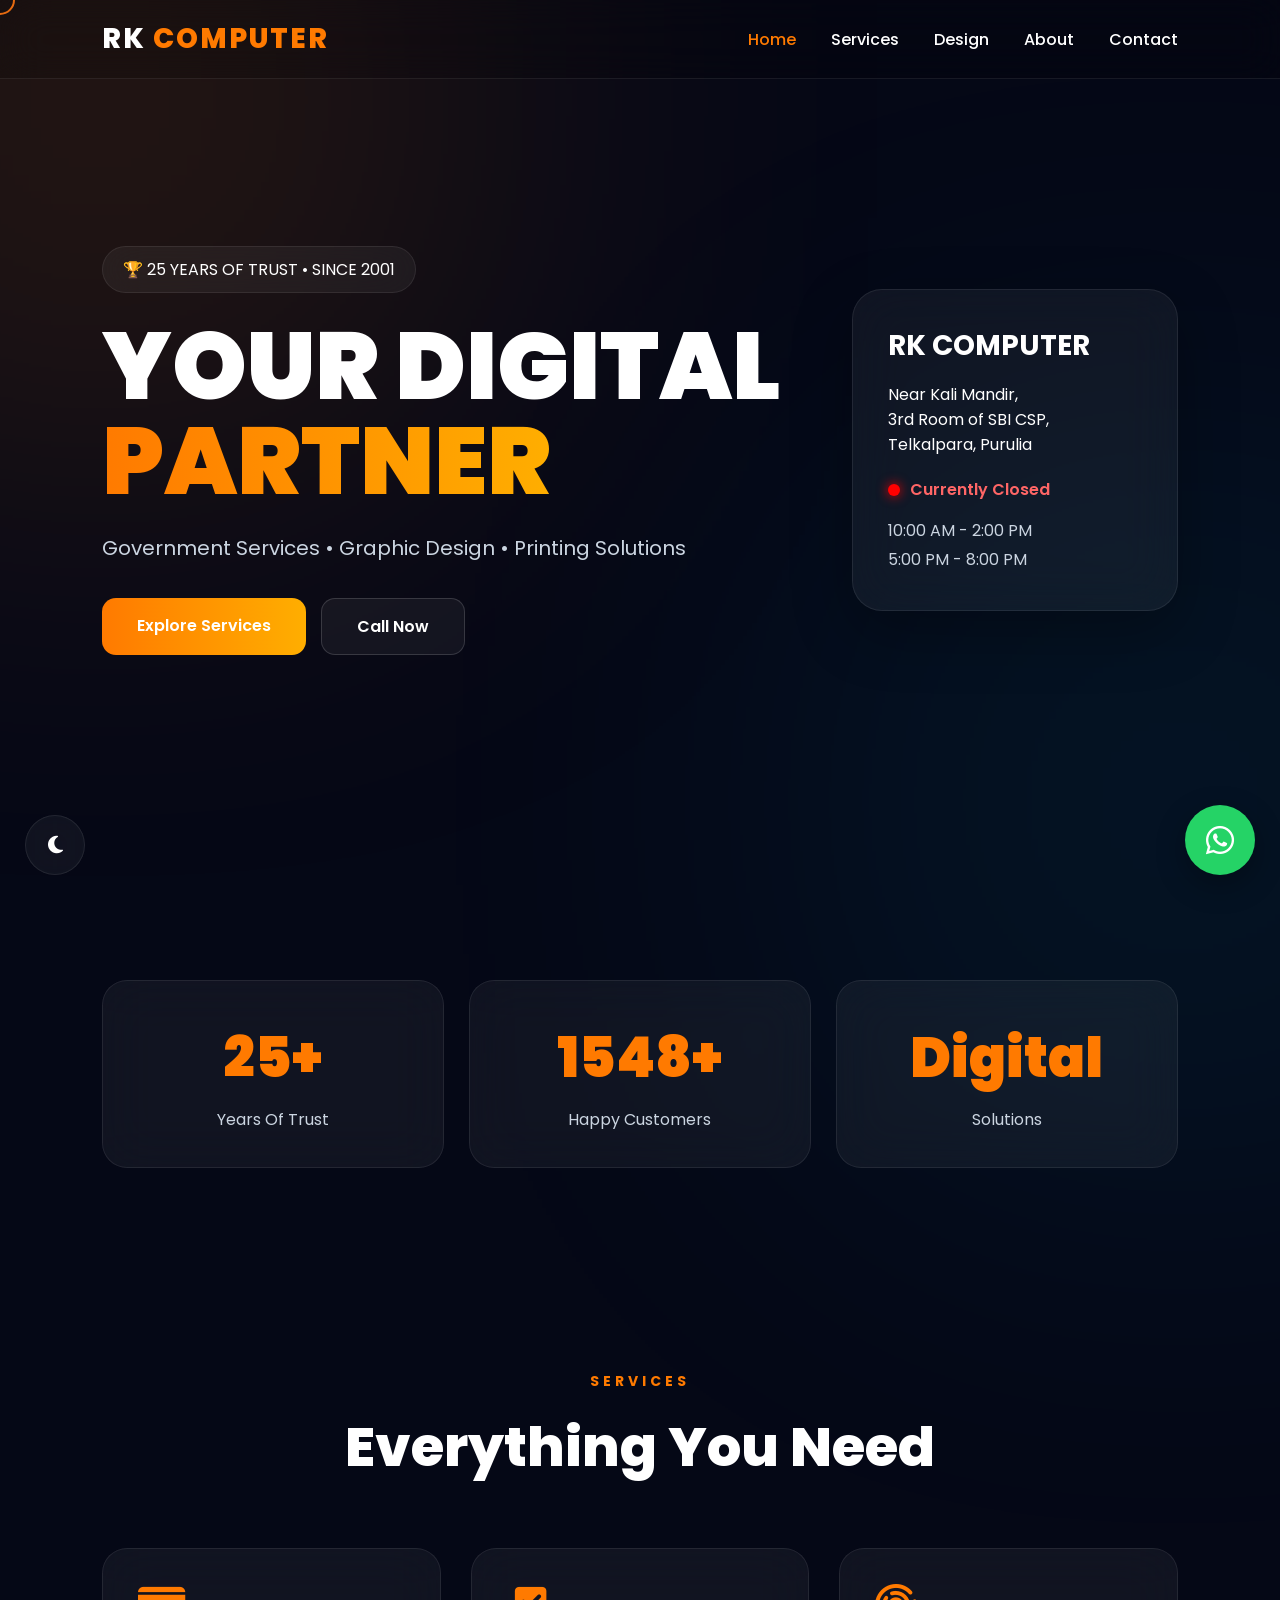
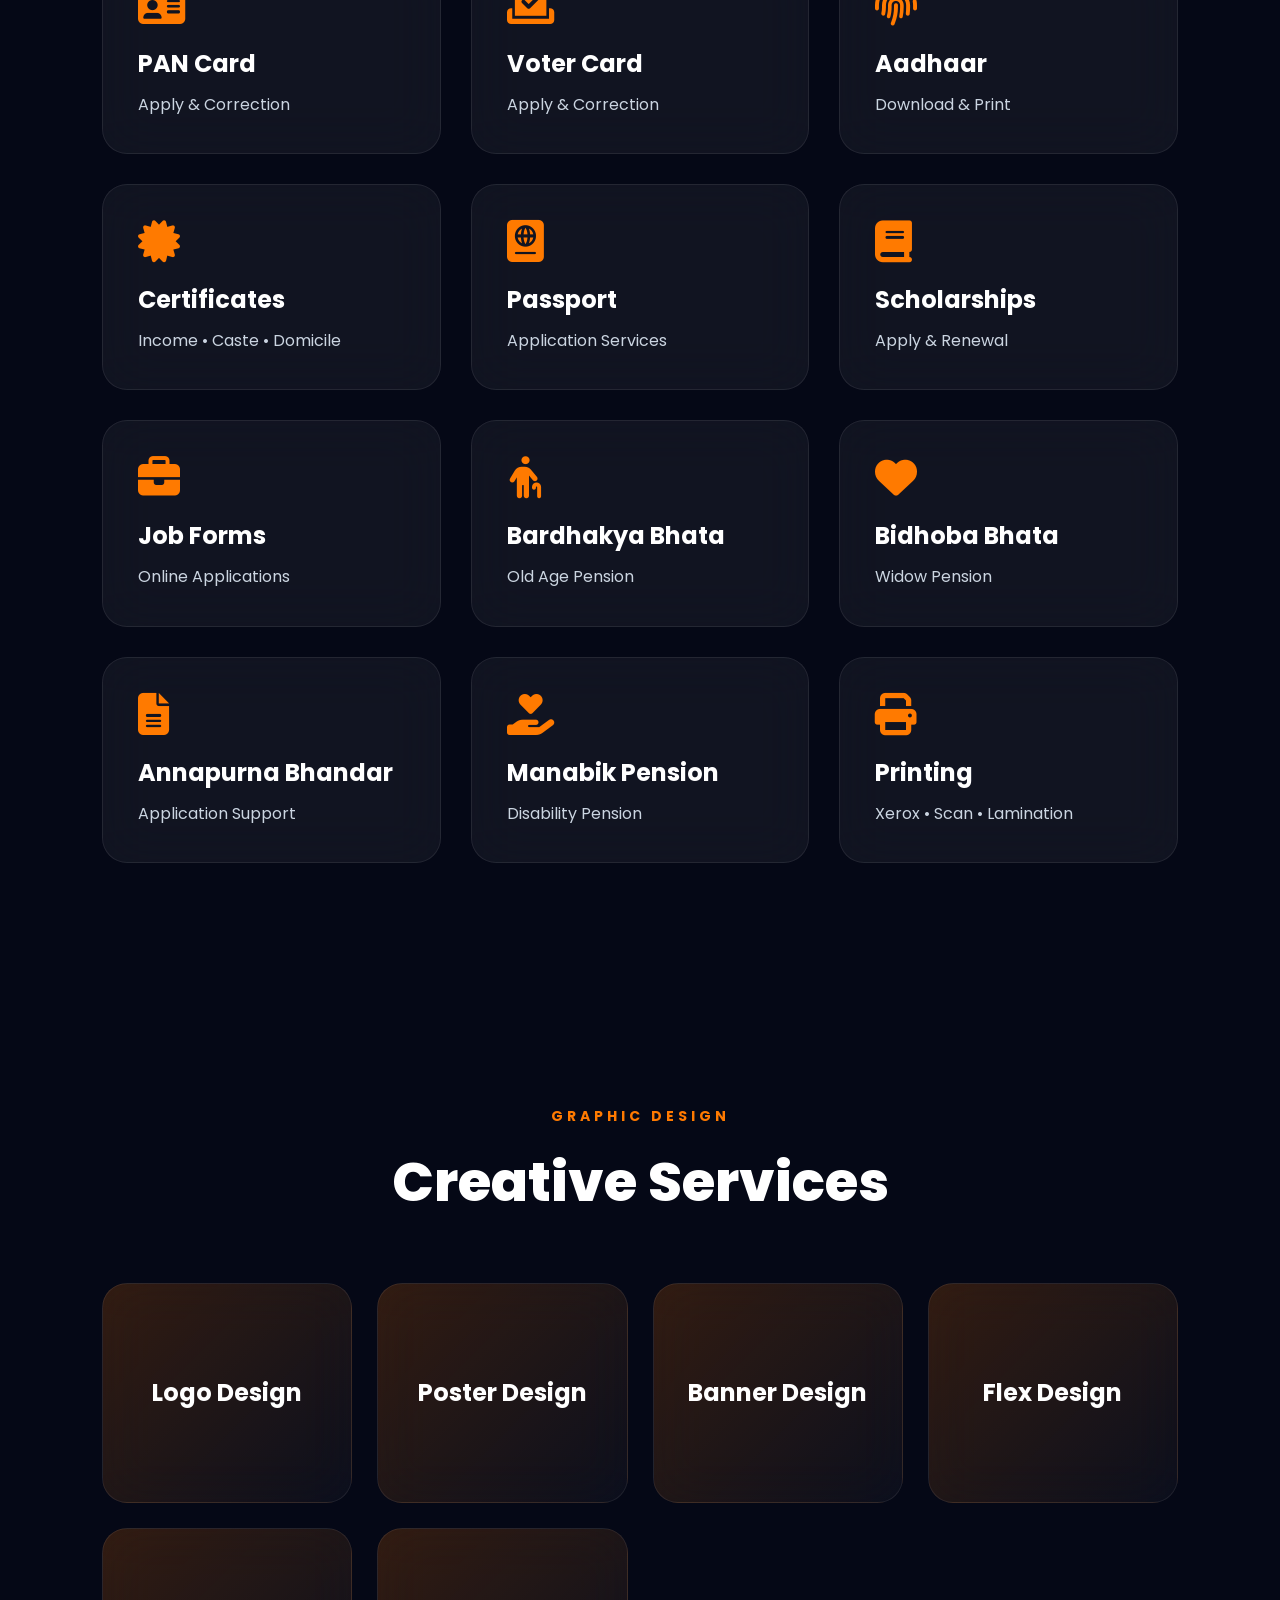
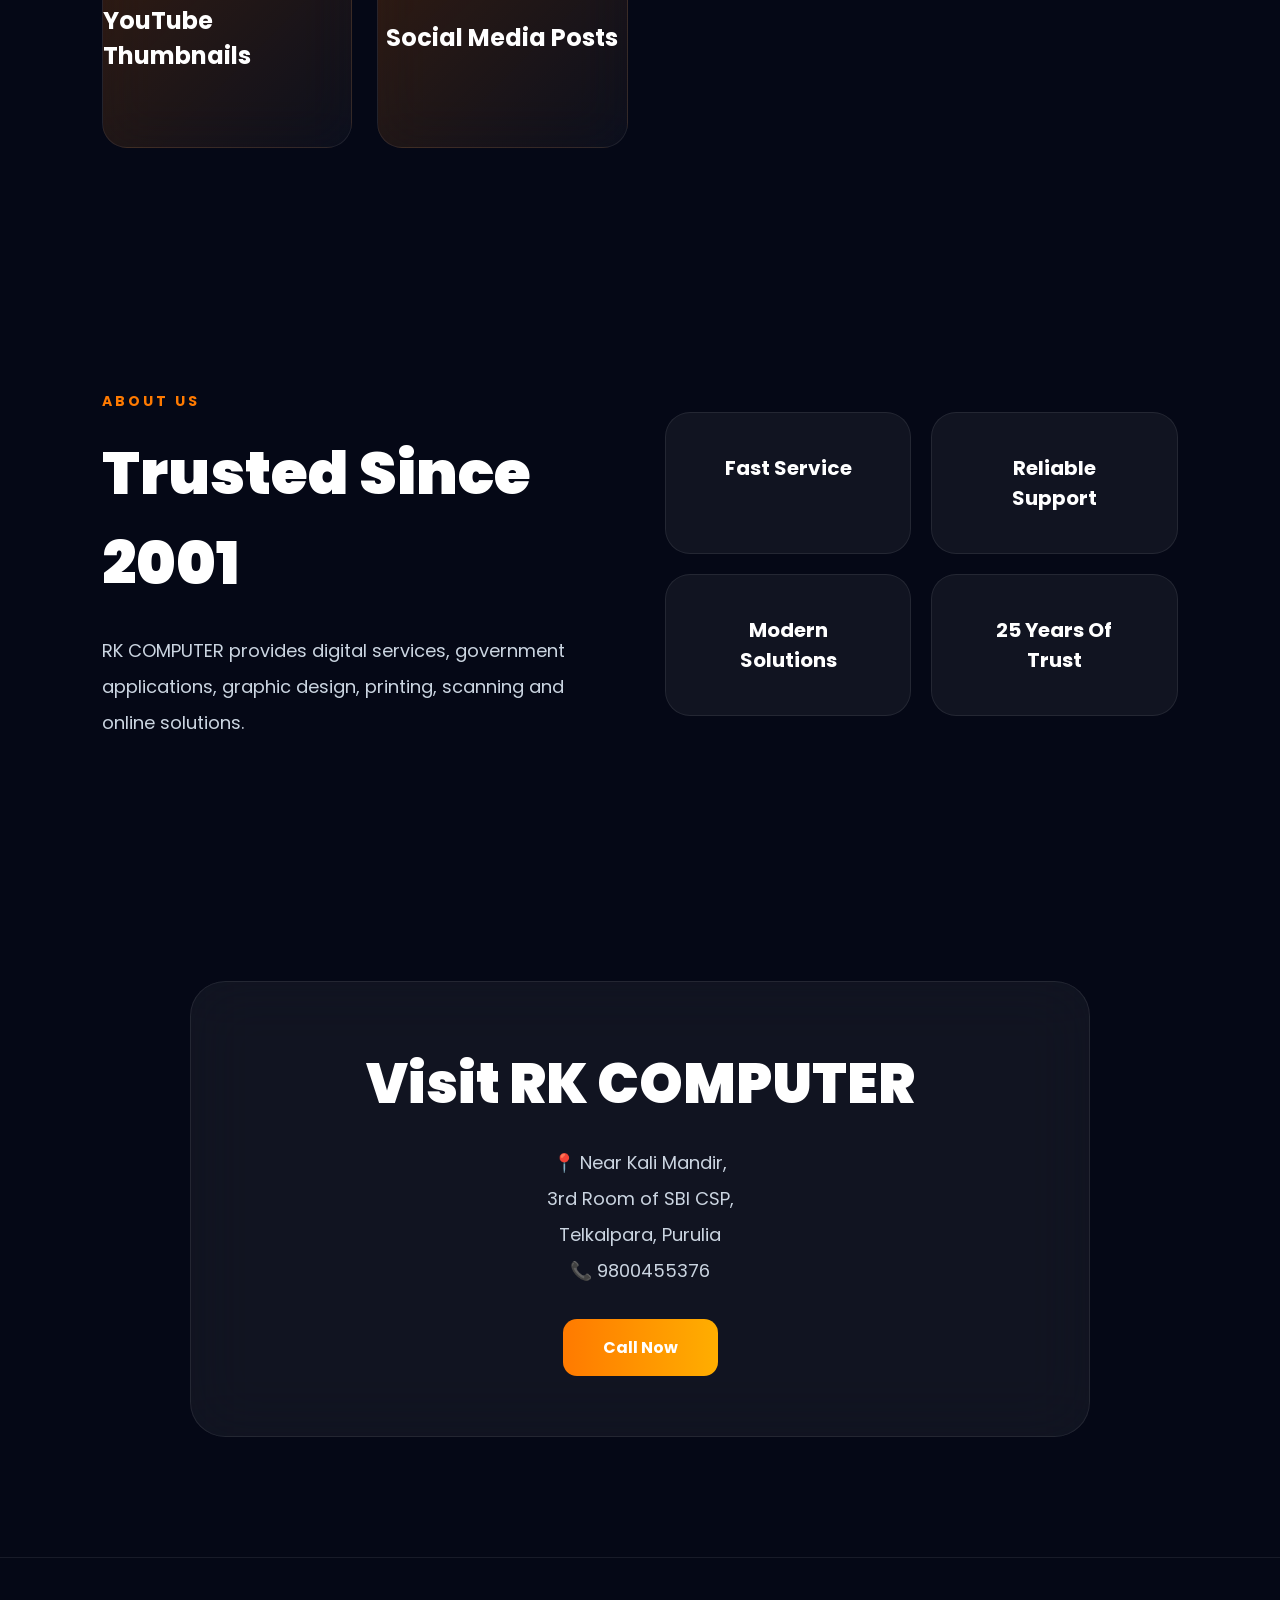
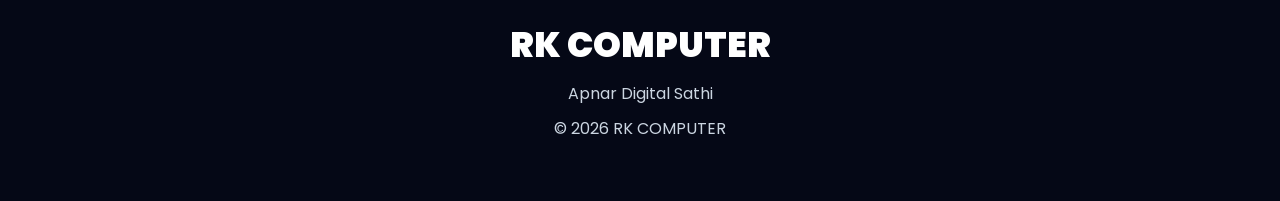
<file: index.html>
<!DOCTYPE html>
<html lang="en">
<head>

<meta charset="UTF-8">
<meta name="viewport" content="width=device-width, initial-scale=1.0">

<title>RK Computer - Online Services & Cyber Cafe</title>

<meta name="description" content="RK Computer provides PAN Card, Aadhaar services, online forms, printing, scanning, certificates, and cyber cafe services.">

<meta name="keywords" content="RK Computer, Cyber Cafe, PAN Card, Aadhaar, Online Form Fillup, Printing, Scanning">

<meta name="viewport" content="width=device-width, initial-scale=1.0">

<meta property="og:title" content="RK Computer">
<meta property="og:description" content="Cyber Cafe & Online Services">
<meta property="og:type" content="website">
<meta property="og:url" content="https://rkcomputer.rounak.xyz">
<link rel="stylesheet" href="style.css">

<link href="https://fonts.googleapis.com/css2?family=Poppins:wght@300;400;500;600;700;800;900&display=swap" rel="stylesheet">

<link rel="stylesheet" href="https://cdnjs.cloudflare.com/ajax/libs/font-awesome/6.7.2/css/all.min.css"/>

</head>

<body>

<!-- LOADER -->

<div id="loader">

<div class="loader-logo">
RK COMPUTER
</div>

<div class="loader-bar">
<span></span>
</div>

</div>

<!-- CUSTOM CURSOR -->

<div class="cursor"></div>

<!-- BACKGROUND EFFECTS -->

<div class="bg-gradient"></div>
<div class="bg-gradient2"></div>

<!-- NAVBAR -->

<nav id="navbar">

<div class="logo">
RK<span> COMPUTER</span>
</div>

<div class="menu-btn">
<i class="fa-solid fa-bars"></i>
</div>

<ul class="nav-links">

<li><a href="#home">Home</a></li>
<li><a href="#services">Services</a></li>
<li><a href="#design">Design</a></li>
<li><a href="#about">About</a></li>
<li><a href="#contact">Contact</a></li>

</ul>

</nav>

<!-- MOBILE MENU -->

<div class="mobile-menu">

<a href="#home">Home</a>
<a href="#services">Services</a>
<a href="#design">Design</a>
<a href="#about">About</a>
<a href="#contact">Contact</a>

</div>

<!-- HERO -->

<section class="hero" id="home">

<div class="hero-content">

<div class="hero-badge">
🏆 25 YEARS OF TRUST • SINCE 2001
</div>

<h1>
YOUR DIGITAL
<span>PARTNER</span>
</h1>

<p>
Government Services • Graphic Design • Printing Solutions
</p>

<div class="hero-buttons">

<a href="#services" class="btn primary-btn">
Explore Services
</a>

<a href="tel:9800455376" class="btn secondary-btn">
Call Now
</a>

</div>

</div>

<div class="hero-glass-card">

<h3>RK COMPUTER</h3>

<p>
Near Kali Mandir,<br>
3rd Room of SBI CSP,<br>
Telkalpara, Purulia
</p>

<div class="status" id="shopStatus">
Checking Status...
</div>

<p class="timing">
10:00 AM - 2:00 PM<br>
5:00 PM - 8:00 PM
</p>

</div>

</section>

<!-- STATS -->

<section class="stats-section">

<div class="stat-box">
<h2>25+</h2>
<p>Years Of Trust</p>
</div>

<div class="stat-box">
<h2>1548+</h2>
<p>Happy Customers</p>
</div>

<div class="stat-box">
<h2>Digital</h2>
<p>Solutions</p>
</div>

</section>

<!-- SERVICES -->

<section class="services" id="services">

<div class="section-header">

<span>SERVICES</span>
<h2>Everything You Need</h2>

</div>

<div class="services-grid">

<div class="service-card">
<i class="fa-solid fa-id-card"></i>
<h3>PAN Card</h3>
<p>Apply & Correction</p>
</div>

<div class="service-card">
<i class="fa-solid fa-vote-yea"></i>
<h3>Voter Card</h3>
<p>Apply & Correction</p>
</div>

<div class="service-card">
<i class="fa-solid fa-fingerprint"></i>
<h3>Aadhaar</h3>
<p>Download & Print</p>
</div>

<div class="service-card">
<i class="fa-solid fa-certificate"></i>
<h3>Certificates</h3>
<p>Income • Caste • Domicile</p>
</div>

<div class="service-card">
<i class="fa-solid fa-passport"></i>
<h3>Passport</h3>
<p>Application Services</p>
</div>

<div class="service-card">
<i class="fa-solid fa-book"></i>
<h3>Scholarships</h3>
<p>Apply & Renewal</p>
</div>

<div class="service-card">
<i class="fa-solid fa-briefcase"></i>
<h3>Job Forms</h3>
<p>Online Applications</p>
</div>

<div class="service-card">
<i class="fa-solid fa-person-cane"></i>
<h3>Bardhakya Bhata</h3>
<p>Old Age Pension</p>
</div>

<div class="service-card">
<i class="fa-solid fa-heart"></i>
<h3>Bidhoba Bhata</h3>
<p>Widow Pension</p>
</div>

<div class="service-card">
<i class="fa-solid fa-file-lines"></i>
<h3>Annapurna Bhandar</h3>
<p>Application Support</p>
</div>

<div class="service-card">
<i class="fa-solid fa-hand-holding-heart"></i>
<h3>Manabik Pension</h3>
<p>Disability Pension</p>
</div>

<div class="service-card">
<i class="fa-solid fa-print"></i>
<h3>Printing</h3>
<p>Xerox • Scan • Lamination</p>
</div>

</div>

</section>

<!-- DESIGN -->

<section class="design-section" id="design">

<div class="section-header">

<span>GRAPHIC DESIGN</span>
<h2>Creative Services</h2>

</div>

<div class="design-grid">

<div class="design-card">Logo Design</div>
<div class="design-card">Poster Design</div>
<div class="design-card">Banner Design</div>
<div class="design-card">Flex Design</div>
<div class="design-card">YouTube Thumbnails</div>
<div class="design-card">Social Media Posts</div>

</div>

</section>

<!-- ABOUT -->

<section class="about-section" id="about">

<div class="about-left">

<span>ABOUT US</span>

<h2>Trusted Since 2001</h2>

<p>

RK COMPUTER provides digital services,
government applications, graphic design,
printing, scanning and online solutions.

</p>

</div>

<div class="about-right">

<div class="about-card">Fast Service</div>
<div class="about-card">Reliable Support</div>
<div class="about-card">Modern Solutions</div>
<div class="about-card">25 Years Of Trust</div>

</div>

</section>

<!-- CONTACT -->

<section class="contact-section" id="contact">

<div class="contact-card">

<h2>Visit RK COMPUTER</h2>

<p>
📍 Near Kali Mandir,<br>
3rd Room of SBI CSP,<br>
Telkalpara, Purulia
</p>

<p>
📞 9800455376
</p>

<a href="tel:9800455376" class="contact-btn">
Call Now
</a>

</div>

</section>

<!-- FOOTER -->

<footer>

<div class="footer-logo">
RK COMPUTER
</div>

<p>
Apnar Digital Sathi
</p>

<p>
© 2026 RK COMPUTER
</p>

</footer>

<!-- WHATSAPP -->

<a href="https://wa.me/919800455376" class="whatsapp-btn">

<i class="fa-brands fa-whatsapp"></i>

</a>

<!-- THEME TOGGLE -->

<button id="themeToggle">

<i class="fa-solid fa-moon"></i>

</button>

<script src="script.js"></script>

</body>
</html>
</file>
<file: style.css>
/* =========================
   RK COMPUTER PREMIUM CSS
   PART 1
   ========================= */

:root{

--bg:#050816;
--card:#0f172a;
--glass:rgba(255,255,255,.05);

--orange:#ff7a00;
--orange2:#ffae00;

--white:#ffffff;
--gray:#cbd5e1;

--shadow:0 20px 60px rgba(0,0,0,.3);

}

.light-mode{

--bg:#f7f7f7;
--card:#ffffff;
--glass:rgba(255,255,255,.7);

--white:#111827;
--gray:#475569;

}

*{
margin:0;
padding:0;
box-sizing:border-box;
font-family:'Poppins',sans-serif;
scroll-behavior:smooth;
}

body{

background:var(--bg);
color:var(--white);

overflow-x:hidden;

transition:.4s;

}

/* LOADER */

#loader{

position:fixed;
inset:0;

background:#000;

display:flex;
flex-direction:column;
justify-content:center;
align-items:center;

z-index:999999;

}

.loader-logo{

font-size:42px;
font-weight:900;
letter-spacing:4px;

}

.loader-bar{

width:250px;
height:6px;

background:#222;

margin-top:25px;

border-radius:100px;
overflow:hidden;

}

.loader-bar span{

display:block;

height:100%;
width:0%;

background:linear-gradient(
90deg,
var(--orange),
var(--orange2)
);

animation:load 2s linear forwards;

}

@keyframes load{

to{
width:100%;
}

}

/* CUSTOM CURSOR */

.cursor{

position:fixed;

width:30px;
height:30px;

border:2px solid var(--orange);

border-radius:50%;

pointer-events:none;

transform:translate(-50%,-50%);

z-index:99999;

mix-blend-mode:difference;

}

/* BACKGROUND BLOBS */

.bg-gradient{

position:fixed;

width:700px;
height:700px;

background:var(--orange);

filter:blur(200px);

opacity:.15;

top:-250px;
left:-250px;

animation:blob1 12s infinite alternate;

z-index:-1;

}

.bg-gradient2{

position:fixed;

width:700px;
height:700px;

background:#00c8ff;

filter:blur(200px);

opacity:.08;

right:-250px;
bottom:-250px;

animation:blob2 10s infinite alternate;

z-index:-1;

}

@keyframes blob1{

from{
transform:translate(0,0);
}

to{
transform:translate(180px,120px);
}

}

@keyframes blob2{

from{
transform:translate(0,0);
}

to{
transform:translate(-180px,-120px);
}

}

/* NAVBAR */

#navbar{

position:fixed;

top:0;
left:0;

width:100%;

padding:18px 8%;

display:flex;

justify-content:space-between;
align-items:center;

background:rgba(0,0,0,.15);

backdrop-filter:blur(20px);

border-bottom:1px solid rgba(255,255,255,.08);

z-index:999;

}

.logo{

font-size:28px;
font-weight:800;

letter-spacing:2px;

}

.logo span{

color:var(--orange);

}

.nav-links{

display:flex;
gap:35px;

list-style:none;

}

.nav-links a{

color:var(--white);

text-decoration:none;

font-weight:500;

position:relative;

}

.nav-links a::after{

content:'';

position:absolute;

left:0;
bottom:-6px;

width:0%;
height:2px;

background:var(--orange);

transition:.3s;

}

.nav-links a:hover::after{

width:100%;

}

/* MOBILE MENU */

.menu-btn{

font-size:30px;
cursor:pointer;

display:none;

}

.mobile-menu{

position:fixed;

top:0;
right:-100%;

width:300px;
height:100vh;

background:#0f172a;

display:flex;
flex-direction:column;

padding:120px 30px;

gap:25px;

transition:.4s;

z-index:9999;

}

.mobile-menu.active{

right:0;

}

.mobile-menu a{

text-decoration:none;
color:white;

font-size:20px;

}

/* HERO */

.hero{

min-height:100vh;

display:flex;

align-items:center;
justify-content:space-between;

padding:120px 8%;

gap:50px;

}

.hero-content{

max-width:700px;

}

.hero-badge{

display:inline-flex;

padding:10px 20px;

background:var(--glass);

border:1px solid rgba(255,255,255,.08);

backdrop-filter:blur(20px);

border-radius:100px;

margin-bottom:25px;

}

.hero-content h1{

font-size:95px;

line-height:1;

font-weight:900;

}

.hero-content h1 span{

background:linear-gradient(
90deg,
var(--orange),
var(--orange2)
);

-webkit-background-clip:text;
-webkit-text-fill-color:transparent;

}

.hero-content p{

font-size:20px;

color:var(--gray);

margin-top:25px;

}

.hero-buttons{

display:flex;

gap:15px;

margin-top:35px;

}

.btn{

padding:15px 35px;

border-radius:14px;

text-decoration:none;

font-weight:600;

transition:.3s;

}

.primary-btn{

background:linear-gradient(
90deg,
var(--orange),
var(--orange2)
);

color:white;

}

.primary-btn:hover{

transform:translateY(-6px);

box-shadow:
0 20px 40px rgba(255,122,0,.35);

}

.secondary-btn{

border:1px solid rgba(255,255,255,.15);

color:white;

background:var(--glass);

}

.hero-glass-card{

width:380px;

padding:35px;

background:var(--glass);

backdrop-filter:blur(25px);

border:1px solid rgba(255,255,255,.08);

border-radius:30px;

box-shadow:var(--shadow);

}

.hero-glass-card h3{

font-size:28px;

margin-bottom:15px;

}

.status{

display:flex;
align-items:center;
gap:10px;

margin-top:20px;

font-weight:600;

}

.status span{

width:12px;
height:12px;

background:#00ff5e;

border-radius:50%;

box-shadow:
0 0 15px #00ff5e;

}

.timing{

margin-top:15px;

line-height:1.8;

color:var(--gray);

}
/* =========================
   RK COMPUTER PREMIUM CSS
   PART 2
   ========================= */

/* STATS SECTION */

.stats-section{

padding:80px 8%;

display:grid;

grid-template-columns:
repeat(3,1fr);

gap:25px;

}

.stat-box{

background:var(--glass);

border:1px solid rgba(255,255,255,.08);

backdrop-filter:blur(25px);

padding:35px;

border-radius:25px;

text-align:center;

transition:.35s;

}

.stat-box:hover{

transform:translateY(-10px);

box-shadow:
0 20px 40px rgba(0,0,0,.25);

}

.stat-box h2{

font-size:55px;

font-weight:900;

color:var(--orange);

}

.stat-box p{

color:var(--gray);

margin-top:8px;

}

/* SECTION HEADER */

.section-header{

text-align:center;

margin-bottom:60px;

}

.section-header span{

color:var(--orange);

font-size:14px;

letter-spacing:4px;

font-weight:700;

}

.section-header h2{

font-size:55px;

font-weight:800;

margin-top:12px;

}

/* SERVICES */

.services{

padding:120px 8%;

}

.services-grid{

display:grid;

grid-template-columns:
repeat(auto-fit,minmax(280px,1fr));

gap:30px;

}

.service-card{

position:relative;

padding:35px;

background:var(--glass);

border:1px solid rgba(255,255,255,.08);

backdrop-filter:blur(25px);

border-radius:25px;

overflow:hidden;

transition:.35s;

}

.service-card::before{

content:'';

position:absolute;

top:0;
left:-100%;

width:100%;
height:100%;

background:
linear-gradient(
90deg,
transparent,
rgba(255,255,255,.08),
transparent
);

transition:.6s;

}

.service-card:hover::before{

left:100%;

}

.service-card:hover{

transform:
translateY(-10px);

border-color:var(--orange);

}

.service-card i{

font-size:42px;

color:var(--orange);

margin-bottom:20px;

}

.service-card h3{

font-size:24px;

font-weight:700;

margin-bottom:10px;

}

.service-card p{

color:var(--gray);

line-height:1.7;

}

/* DESIGN SECTION */

.design-section{

padding:120px 8%;

}

.design-grid{

display:grid;

grid-template-columns:
repeat(auto-fit,minmax(250px,1fr));

gap:25px;

}

.design-card{

height:220px;

display:flex;

justify-content:center;
align-items:center;

font-size:24px;
font-weight:700;

border-radius:25px;

background:
linear-gradient(
135deg,
rgba(255,122,0,.18),
rgba(255,255,255,.03)
);

border:1px solid rgba(255,255,255,.08);

backdrop-filter:blur(25px);

transition:.35s;

cursor:pointer;

}

.design-card:hover{

transform:
translateY(-10px)
scale(1.03);

box-shadow:
0 25px 50px rgba(255,122,0,.25);

}

/* ABOUT */

.about-section{

padding:120px 8%;

display:grid;

grid-template-columns:
1fr 1fr;

gap:50px;

align-items:center;

}

.about-left span{

color:var(--orange);

font-size:14px;

font-weight:700;

letter-spacing:3px;

}

.about-left h2{

font-size:60px;

margin-top:15px;

font-weight:900;

}

.about-left p{

margin-top:25px;

line-height:2;

font-size:18px;

color:var(--gray);

}

.about-right{

display:grid;

grid-template-columns:
repeat(2,1fr);

gap:20px;

}

.about-card{

padding:40px;

border-radius:25px;

background:var(--glass);

border:1px solid rgba(255,255,255,.08);

text-align:center;

font-size:20px;

font-weight:700;

transition:.35s;

}

.about-card:hover{

transform:translateY(-10px);

border-color:var(--orange);

}

/* CONTACT */

.contact-section{

padding:120px 8%;

}

.contact-card{

max-width:900px;

margin:auto;

padding:60px;

text-align:center;

border-radius:35px;

background:var(--glass);

backdrop-filter:blur(30px);

border:1px solid rgba(255,255,255,.08);

}

.contact-card h2{

font-size:55px;

font-weight:900;

margin-bottom:20px;

}

.contact-card p{

font-size:18px;

line-height:2;

color:var(--gray);

}

.contact-btn{

display:inline-block;

margin-top:30px;

padding:16px 40px;

border-radius:14px;

background:
linear-gradient(
90deg,
var(--orange),
var(--orange2)
);

color:white;

font-weight:700;

text-decoration:none;

transition:.3s;

}

.contact-btn:hover{

transform:translateY(-6px);

}

/* FOOTER */

footer{

padding:60px 8%;

text-align:center;

border-top:
1px solid rgba(255,255,255,.08);

}

.footer-logo{

font-size:35px;

font-weight:900;

margin-bottom:10px;

}

footer p{

color:var(--gray);

margin-top:10px;

}

/* WHATSAPP BUTTON */

.whatsapp-btn{

position:fixed;

bottom:25px;
right:25px;

width:70px;
height:70px;

display:flex;

justify-content:center;
align-items:center;

border-radius:50%;

background:#25D366;

color:white;

font-size:32px;

text-decoration:none;

z-index:999;

box-shadow:
0 10px 30px rgba(0,0,0,.3);

animation:pulse 2s infinite;

}

@keyframes pulse{

0%{transform:scale(1);}
50%{transform:scale(1.08);}
100%{transform:scale(1);}

}

/* THEME BUTTON */

#themeToggle{

position:fixed;

left:25px;
bottom:25px;

width:60px;
height:60px;

border:none;

border-radius:50%;

cursor:pointer;

font-size:20px;

background:var(--glass);

color:var(--white);

backdrop-filter:blur(25px);

border:1px solid rgba(255,255,255,.08);

z-index:999;

}

/* REVEAL ANIMATIONS */

.show{
opacity:1 !important;
transform:translateY(0) !important;
}

.service-card,
.design-card,
.about-card,
.stat-box,
.contact-card{

opacity:0;
transform:translateY(50px);

transition:.8s;

}

/* BUTTON RIPPLE */

.btn{

position:relative;
overflow:hidden;

}

.ripple{

position:absolute;

border-radius:50%;

transform:scale(0);

background:rgba(255,255,255,.4);

animation:ripple .6s linear;

pointer-events:none;

}

@keyframes ripple{

to{

transform:scale(4);

opacity:0;

}

}

/* ACTIVE NAV LINK */

.active{

color:var(--orange) !important;

}

/* RESPONSIVE */

@media(max-width:1000px){

.hero{

flex-direction:column;
text-align:center;

}

.hero-content h1{

font-size:70px;

}

.hero-buttons{

justify-content:center;

}

.about-section{

grid-template-columns:1fr;

}

}

@media(max-width:768px){

.stats-section{

grid-template-columns:1fr;

}

.hero-content h1{

font-size:50px;

}

.section-header h2{

font-size:40px;

}

.contact-card h2{

font-size:38px;

}

.about-left h2{

font-size:42px;

}

.hero-glass-card{

width:100%;

}

.menu-btn{

display:block;

}

.nav-links{

display:none;

}

.cursor{

display:none;

}

}
</file>
